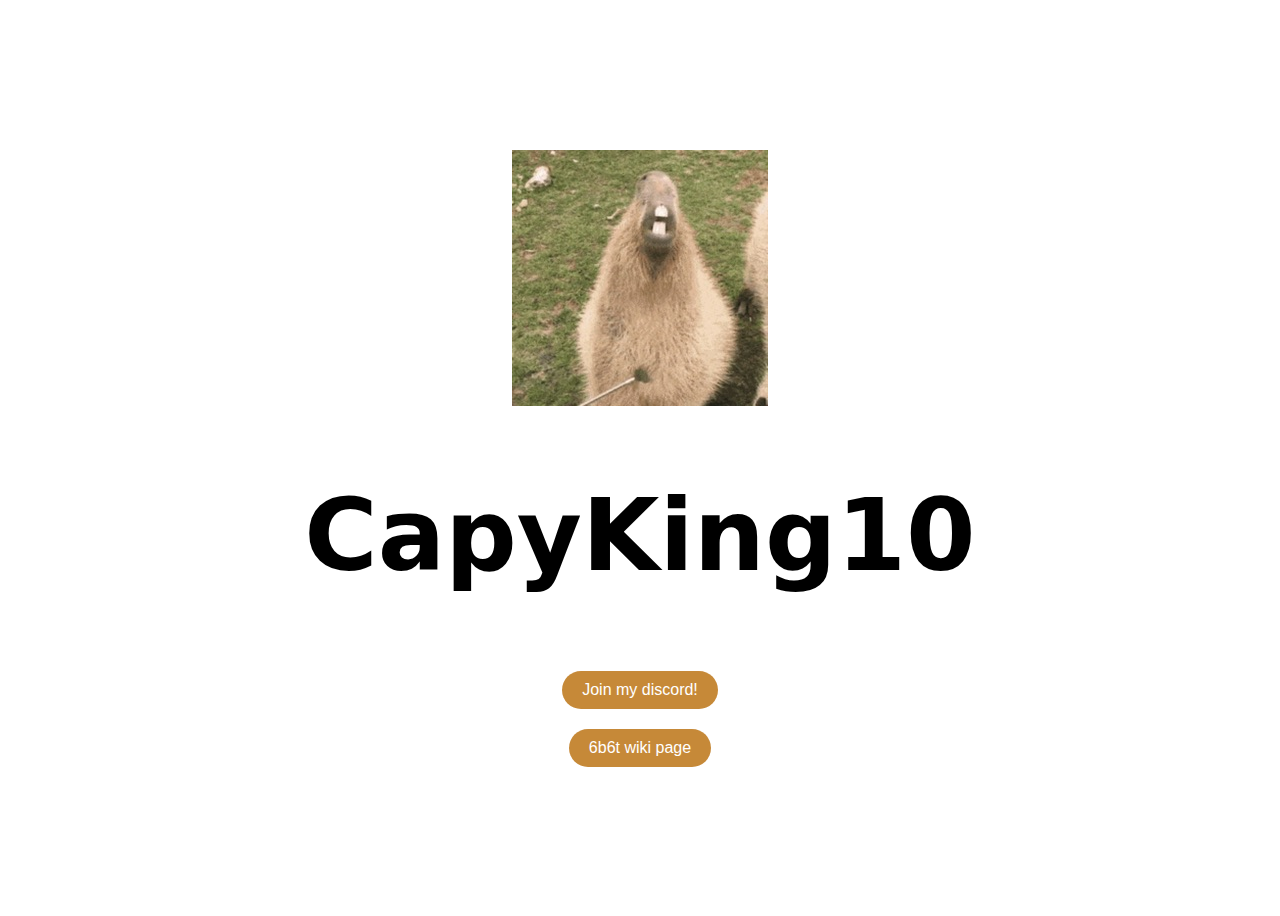
<file: docs/index.html>
<!DOCTYPE html>
<html lang="en">
<head>
    <meta charset="UTF-8">
    <meta name="viewport" content="width=device-width, initial-scale=1.0">
    <link rel="icon" type="image/x-icon" href="static/images/favicon.ico">
    <title>CapyKing10 | Home</title>
    <style>
        .container {
            display: flex;
            flex-direction: column;
            justify-content: center;
            align-items: center;
            height: 100vh;
        }

        .topImage {
            margin-top: 10px;
        }

        .name {
            font-family: system-ui, -apple-system, BlinkMacSystemFont, 'Segoe UI', Roboto, Oxygen, Ubuntu, Cantarell, 'Open Sans', 'Helvetica Neue', sans-serif;
            font-size: 50px;
        }

        .buttons {
            display: flex;
            flex-direction: column;
            align-items: center;
        }

        .buttons button {
            margin: 10px;
            background-color: rgba(184, 107, 6, 0.8);
            color: white;
            padding: 10px 20px;
            font-size: 16px;
            border: none;
            border-radius: 20px;
            cursor: pointer;
        }

        .buttons button:hover {
            background-color: rgba(141, 83, 7, 0.8);
        }
    </style>
</head>
<body>
    <div class="container">
        <div class="topImage">
            <img src="static/images/icon.png" alt="logo">
        </div>
        <div class="name">
            <h1>CapyKing10</h1>
        </div>
        <div class="buttons">
            <button onclick="window.location.href= 'discord.html';">Join my discord!</button>
            <a href="https://6b6t-wiki.vercel.app/Players/capy" target="_blank"><button>6b6t wiki page</button></a>
        </div>
    </div>
</body>
</html>
</file>
